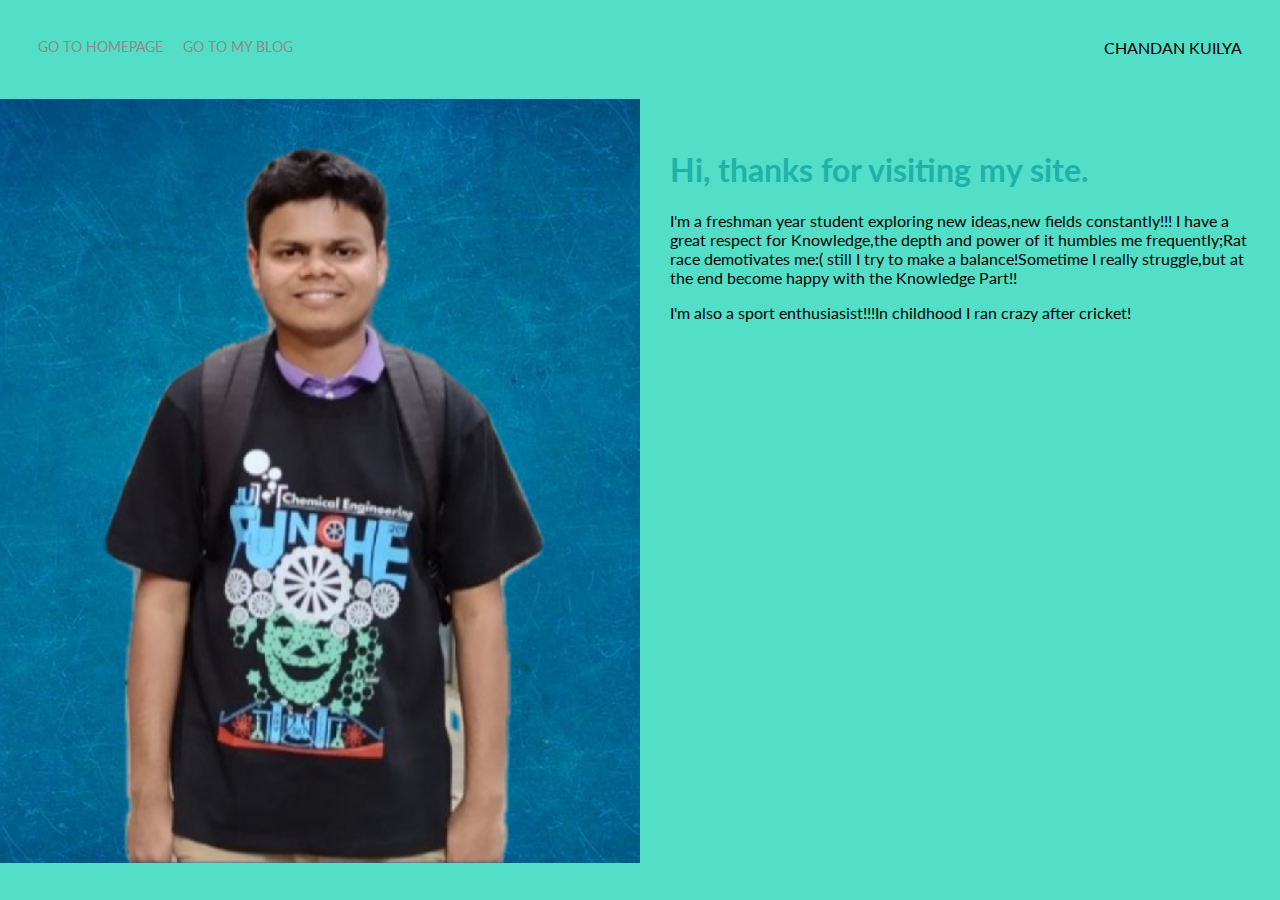
<file: about.html>
<!DOCTYPE html>
<html lang='en'>

<head>
  <meta charset='UTF-8'>
  <title>Portfolio Homepage</title>
  <link href="https://fonts.googleapis.com/css?family=Lato" rel="stylesheet">
  <link rel="stylesheet" href="styles.css">
</head>

<body>
  <div class="container">
    <div class="nav-wrapper">
      <div class="left-side">
        <div class="nav-link-wrapper">
          <a href="index.html">Go to Homepage</a>
        </div>

        
        <div class="nav-link-wrapper">
          <a href="blog.html" target="_blank">Go to my Blog</a>
        </div>
      
      </div>

      <div class="right-side">
        <div class="brand">
          CHANDAN KUILYA
        </div>
      </div>
    </div>

    <div class="content-wrapper">
      <div class="two-column-wrapper">
        <div class="profile-image-wrapper">
          <img src="images/me1.png" alt="">
        </div>

        <div class="profile-content-wrapper">
          <h1>Hi, thanks for visiting my site.</h1>
          <p>I'm a freshman year student exploring new ideas,new fields constantly!!! I have a great respect for Knowledge,the depth and power of it humbles me frequently;Rat race demotivates me:( still I try to make a balance!Sometime I really struggle,but at the end become happy with the Knowledge Part!!</p>
          <p>I'm also a sport enthusiasist!!!In childhood I ran crazy after cricket!</p>
  </div>

</body>

</html>
</file>
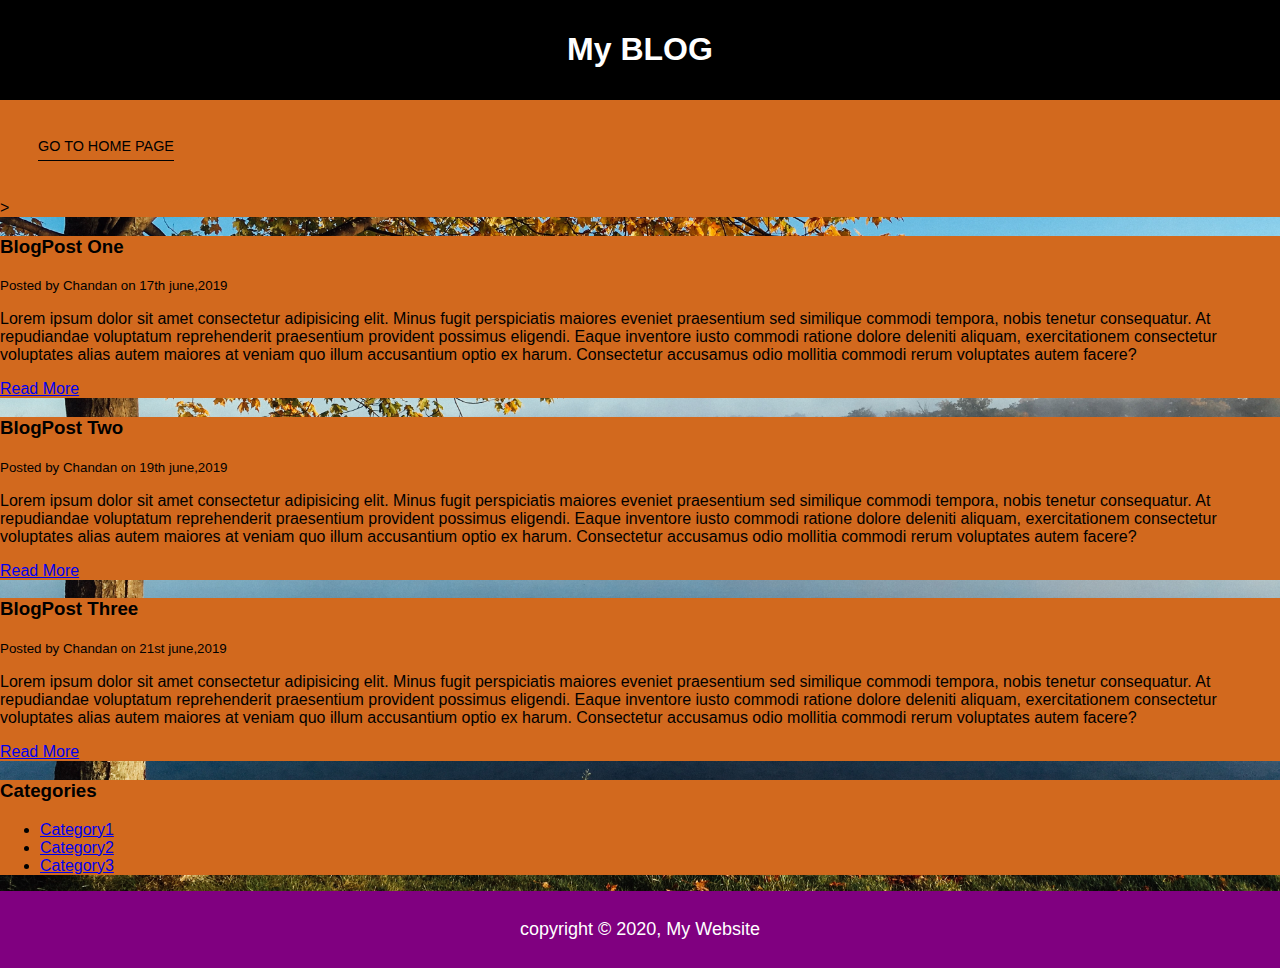
<file: blog.html>
<!DOCTYPE html>
<html lang="en">
<head>
    <meta charset="UTF-8">
    <meta name="viewport" content="width=device-width, initial-scale=1.0">
    <meta name="Description" content="Awsome blog by Chandan">
    <meta name="Keywords" content="Web dev blog,web design blog,Web devlopment,Chandan Kuilya">
    <title>MY BLOG</title>
    <style>
        #main-header{
            text-align: center;
            background-color: rgb(0, 0, 0);
            color: white;
            padding: 10px;
        }
        #main-footer{
            text-align: center;
            background-color: rgb(128, 0, 128);
            color: white;
            padding: 10px;
            font-size: 18px;
        }
    </style>
    <link rel="stylesheet" href="styles.css">
</head>
<body>
   
    <header id="main-header">
        <h1>My BLOG</h1>
    </header>
    
    
    
     
    
    <section>
        <article class="post">
            <div class="container">
                <div class="nav-wrapper">
                  <div class="left-side">
                    <div class="nav-link-wrapper active-nav-link">
                      <a href="index1.html">Go to Home Page</a>
                    </div>
                  </div>
                </div>
            </div>>
        </article>
        <article class="post">
            <h3>BlogPost One</h3>
            <small>Posted by Chandan on 17th june,2019</small>
            <p>Lorem ipsum dolor sit amet consectetur adipisicing elit. Minus fugit perspiciatis maiores eveniet praesentium sed similique commodi tempora, nobis tenetur consequatur. At repudiandae voluptatum reprehenderit praesentium provident possimus eligendi. Eaque inventore iusto commodi ratione dolore deleniti aliquam, exercitationem consectetur voluptates alias autem maiores at veniam quo illum accusantium optio ex harum. Consectetur accusamus odio mollitia commodi rerum voluptates autem facere?
            </p>
            <a href="#">Read More</a>
        </article>
        <article class="post">
            <h3>BlogPost Two</h3>
            <small>Posted by Chandan on 19th june,2019</small>
            <p>Lorem ipsum dolor sit amet consectetur adipisicing elit. Minus fugit perspiciatis maiores eveniet praesentium sed similique commodi tempora, nobis tenetur consequatur. At repudiandae voluptatum reprehenderit praesentium provident possimus eligendi. Eaque inventore iusto commodi ratione dolore deleniti aliquam, exercitationem consectetur voluptates alias autem maiores at veniam quo illum accusantium optio ex harum. Consectetur accusamus odio mollitia commodi rerum voluptates autem facere?
            </p>
            <a href="#">Read More</a>
        </article>
        <article class="post">
            <h3>BlogPost Three</h3>
            <small>Posted by Chandan on 21st june,2019</small>
            <p>Lorem ipsum dolor sit amet consectetur adipisicing elit. Minus fugit perspiciatis maiores eveniet praesentium sed similique commodi tempora, nobis tenetur consequatur. At repudiandae voluptatum reprehenderit praesentium provident possimus eligendi. Eaque inventore iusto commodi ratione dolore deleniti aliquam, exercitationem consectetur voluptates alias autem maiores at veniam quo illum accusantium optio ex harum. Consectetur accusamus odio mollitia commodi rerum voluptates autem facere?
            </p>
            <a href="#">Read More</a>
        </article>
    </section>

    
    <aside>
        <article class="post">
        <h3>Categories</h3>
        <nav>
         <ul>
            <li><a href="#">Category1</a></li>
            <li><a href="#">Category2</a></li>
            <li><a href="#">Category3</a></li>
         </ul>
         </nav>
        </article>
    </aside>

    <footer id="main-footer">
        <p>copyright &COPY; 2020, My Website</p>
    </footer>
    
    
</body>
</html>
</file>
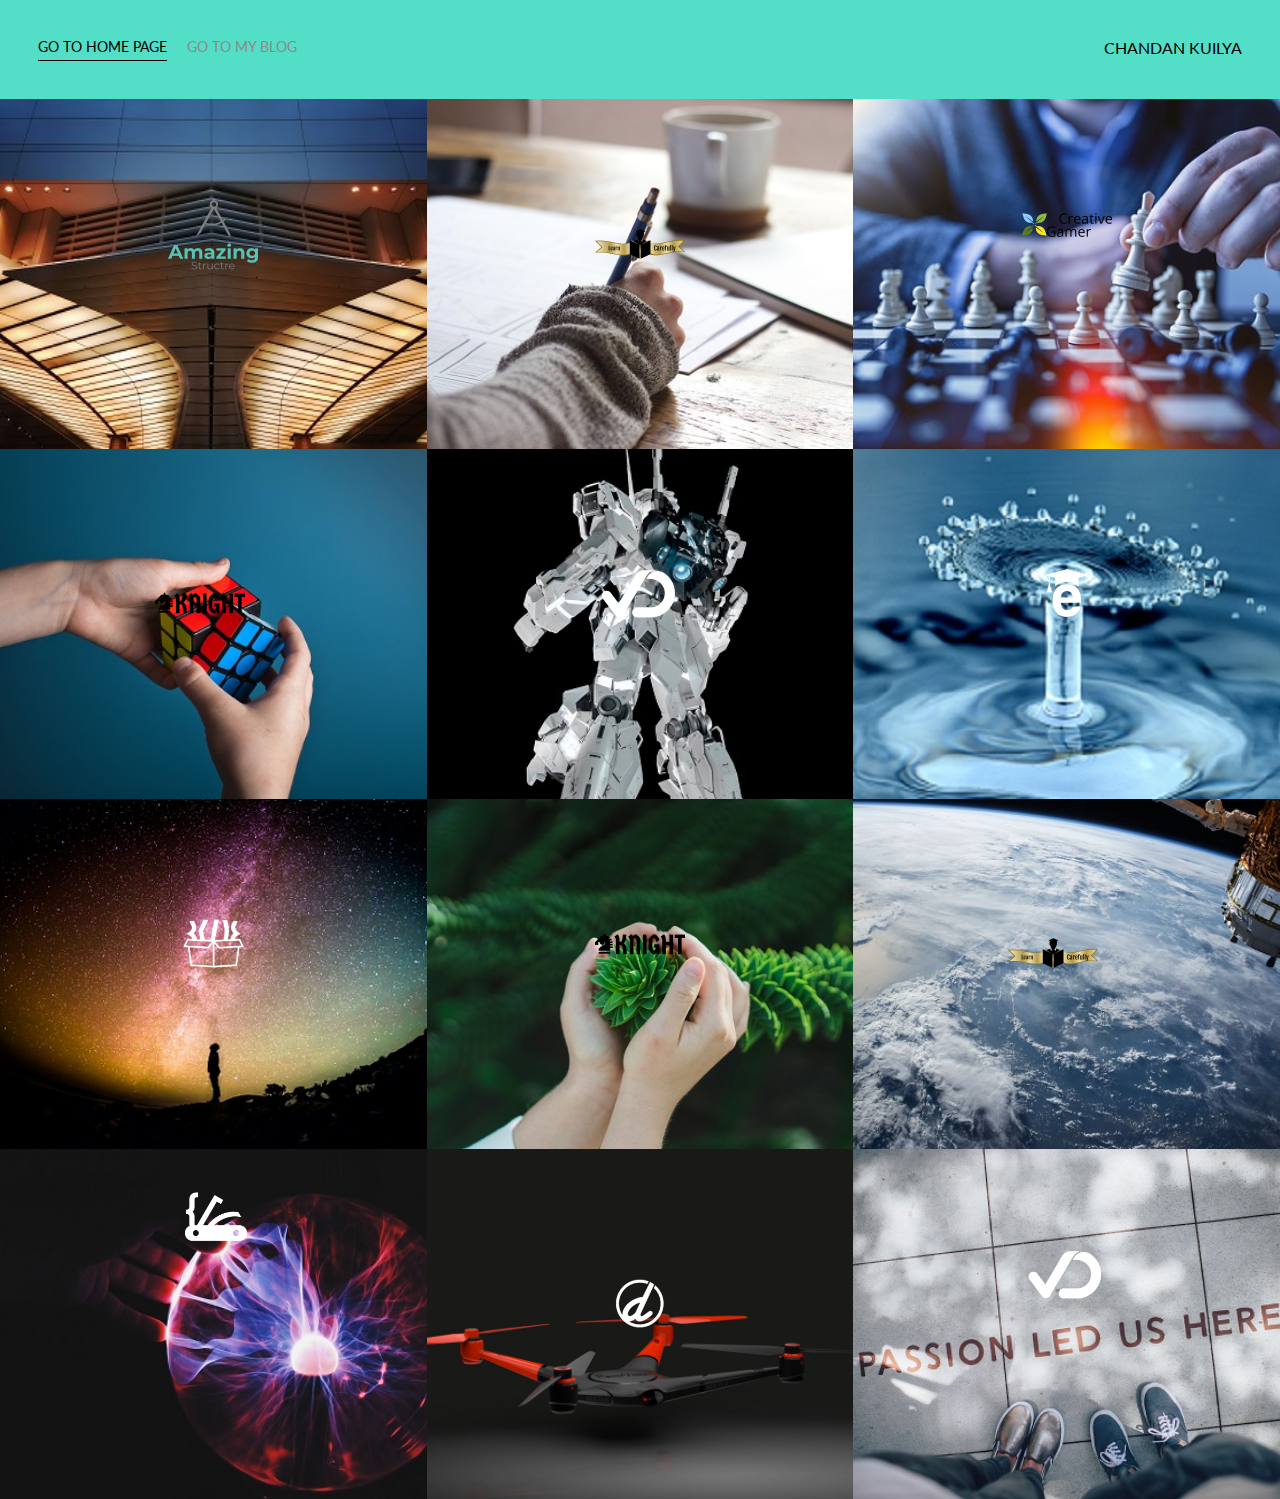
<file: index1.html>
<!DOCTYPE html>
<html lang='en'>

<head>
  <meta charset='UTF-8'>
  <title>Portfolio My Work Page</title>
  <link href="https://fonts.googleapis.com/css?family=Lato" rel="stylesheet">
  <link rel="stylesheet" href="styles.css">
</head>

<body>
  <div class="container">
    <div class="nav-wrapper">
      <div class="left-side">
        <div class="nav-link-wrapper active-nav-link">
          <a href="index.html">Go to Home Page</a>
        </div>

       
        
        <div class="nav-link-wrapper">
          <a href="blog.html" target="_blank">Go to my Blog</a>
        </div>
      
      </div>

      <div class="right-side">
        <div class="brand">
           CHANDAN KUILYA
        </div>
      </div>
    </div>

    <div class="content-wrapper">
      <div class="portfolio-items-wrapper">

        <div class="portfolio-item-wrapper">
          <div class="portfolio-img-background" style="background-image:url(images/portfolio19.jpg)"></div>

          <div class="img-text-wrapper">
            <div class="logo-wrapper">
              <img src="images/logos/compass.png" alt="">
            </div>

            <div class="subtitle">Lorem ipsum dolor sit amet, consectetur adipisicing elit. Assumenda dicta vitae!</div>
          </div>
        </div>

        <div class="portfolio-item-wrapper">
          <div class="portfolio-img-background" style="background-image:url(images/portfolio21.jpg)"></div>
          <div class="img-text-wrapper">
            <div class="logo-wrapper">
              <img src="images/logos/edu.png" alt="">
            </div>

            <div class="subtitle">Coding is great weapon we can have.</div>
          </div>
        </div>

        <div class="portfolio-item-wrapper">
          <div class="portfolio-img-background" style="background-image:url(images/portfolio31.jpg)"></div>
          <div class="img-text-wrapper">
            <div class="logo-wrapper">
              <img src="images/logos/creg.png" alt="">
            </div>

            <div class="subtitle">Lorem ipsum dolor sit amet consectetur adipisicing elit. Unde, quae culpa! Deleniti explicabo quia.</div>
          </div>
        </div>

        <div class="portfolio-item-wrapper">
          <div class="portfolio-img-background" style="background-image:url(images/portfolio41.jpg)"></div>
          <div class="img-text-wrapper">
            <div class="logo-wrapper">
              <img src="images/logos/knight.png" alt="">
            </div>

            <div class="subtitle">Computers are great.</div>
          </div>
        </div>

        <div class="portfolio-item-wrapper">
          <div class="portfolio-img-background" style="background-image:url(images/portfolio51.jpg)"></div>
          <div class="img-text-wrapper">
            <div class="logo-wrapper">
              <img src="images/logos/dashtrack.png" alt="">
            </div>

            <div class="subtitle">Trying to be a perfectionist may bring Problems,sometime.</div>
          </div>
        </div>

        <div class="portfolio-item-wrapper">
          <div class="portfolio-img-background" style="background-image:url(images/portfolio61.jpg)"></div>
          <div class="img-text-wrapper">
            <div class="logo-wrapper">
              <img src="images/logos/edutechional.png" alt="">
            </div>

            <div class="subtitle">Keep track of what you learn every day.</div>
          </div>
        </div>

        <div class="portfolio-item-wrapper">
          <div class="portfolio-img-background" style="background-image:url(images/portfolio71.jpg)"></div>
          <div class="img-text-wrapper">
            <div class="logo-wrapper">
              <img src="images/logos/devtrunk.png" alt="">
            </div>

            <div class="subtitle">Make the most of your time each day.</div>
          </div>
        </div>

        <div class="portfolio-item-wrapper">
          <div class="portfolio-img-background" style="background-image:url(images/portfolio111.jpg)"></div>
          <div class="img-text-wrapper">
            <div class="logo-wrapper">
              <img src="images/logos/knight.png" alt="">
            </div>

            <div class="subtitle">Knowledge brings me happiness and power.</div>
          </div>
        </div>

        <div class="portfolio-item-wrapper">
          <div class="portfolio-img-background" style="background-image:url(images/portfolio91.jpg)"></div>
          <div class="img-text-wrapper">
            <div class="logo-wrapper">
              <img src="images/logos/edu.png" alt="">
            </div>

            <div class="subtitle">Universal Adventure.</div>
          </div>
        </div>

        <div class="portfolio-item-wrapper">
          <div class="portfolio-img-background" style="background-image:url(images/portfolio101.jpg)"></div>
          <div class="img-text-wrapper">
            <div class="logo-wrapper">
              <img src="images/logos/devcamp.png" alt="">
            </div>

            <div class="subtitle">Lorem ipsum dolor sit amet consectetur adipisicing elit. Eius maxime repudiandae voluptatibus assumenda corporis harum placeat debitis dolorem deserunt sunt, voluptates dolores necessitatibus sapiente non quae sed! Quisquam, consequuntur nemo!.</div>
          </div>
        </div>

        <div class="portfolio-item-wrapper">
          <div class="portfolio-img-background" style="background-image:url(images/drone1.jpg)"></div>
          <div class="img-text-wrapper">
            <div class="logo-wrapper">
              <img src="images/logos/open-devos.png" alt="">
            </div>

            <div class="subtitle">Share knowledge and grow.</div>
          </div>
        </div>

        <div class="portfolio-item-wrapper">
          <div class="portfolio-img-background" style="background-image:url(images/portfolio121.jpg)"></div>
          <div class="img-text-wrapper">
            <div class="logo-wrapper">
              <img src="images/logos/dashtrack.png" alt="">
            </div>

            <div class="subtitle">Lorem ipsum, dolor sit amet consectetur adipisicing elit. Velit soluta optio non sit pariatur!</div>
          </div>
        </div>

      </div>
    </div>
  </div>

</body>
<script>
  const portfolioItems = document.querySelectorAll('.portfolio-item-wrapper');

  portfolioItems.forEach(portfolioItem => {
    portfolioItem.addEventListener('mouseover', () => {
      console.log(portfolioItem.childNodes[1].classList)
      portfolioItem.childNodes[1].classList.add('image-blur');
    });

    portfolioItem.addEventListener('mouseout', () => {
      console.log(portfolioItem.childNodes[1].classList)
      portfolioItem.childNodes[1].classList.remove('image-blur');
    });
  });

</script>



</html>
</file>
<file: styles.css>
body {
  font-family: "Lato", sans-serif;
  margin: 0px;
  background-color: rgba(2, 206, 172, 0.678);
}

.container {
  display: grid;
  grid-template-columns: 1fr;
}

.nav-wrapper {
  display: flex;
  justify-content: space-between;
  padding: 38px;
}

.left-side {
  display: flex;
}
.nav-wrapper > .left-side > div {
  margin-right: 20px;
  text-transform: uppercase;
  font-size: 0.9rem;
}

.nav-link-wrapper {
  height: 22px;
  border-bottom: 1px solid transparent;
  transition: border-bottom 0.5s;
}

.active-nav-link {
  border-bottom: 1px solid black;
}

.active-nav-link a {
  color: black !important;
}

.nav-link-wrapper a {
  color: #8a8a8a;
  text-decoration: none;
  transition: color 0.5s;
}

.nav-link-wrapper:hover {
  border-bottom: 1px solid black;
}

.nav-link-wrapper a:hover {
  color: black;
}

.portfolio-items-wrapper {
  display: grid;
  grid-template-columns: 1fr 1fr 1fr;
}

.portfolio-item-wrapper {
  position: relative;
}

.portfolio-img-background {
  background-size: cover;
  background-position: center;
  background-repeat: no-repeat;
  height: 350px;
  width: 100%;
}

.img-text-wrapper {
  position: absolute;
  top: 0;
  display: flex;
  flex-direction: column;
  justify-content: center;
  align-items: center;
  height: 100%;
  text-align: center;
  padding-left: 100px;
  padding-right: 100px;
}

.img-text-wrapper .subtitle {
  transition: 1s;
  color: transparent;
}

.image-blur {
  transition: 1s;
  filter: brightness(10%);
}

.img-text-wrapper:hover .subtitle {
  color: lightseagreen;
  font-weight: 600;
}

.logo-wrapper img {
  width: 50%;
  margin-bottom: 20px;
}

.two-column-wrapper {
  display: grid;
  grid-template-columns: 1fr 1fr;
}

.profile-image-wrapper img {
  width: 100%;
}

.profile-content-wrapper {
  padding: 30px;

}

.profile-content-wrapper h1 {
  color: lightseagreen;
  
}

.post{
  background-color: chocolate;
}
.post:before{
  content: '';
    background: url('images/nature.jpg') no-repeat center center/cover;
    position: absolute;
    top: 0;
    left: 0;
    width: 100%;
    height: 100%;
    z-index: -1;
}
</file>
